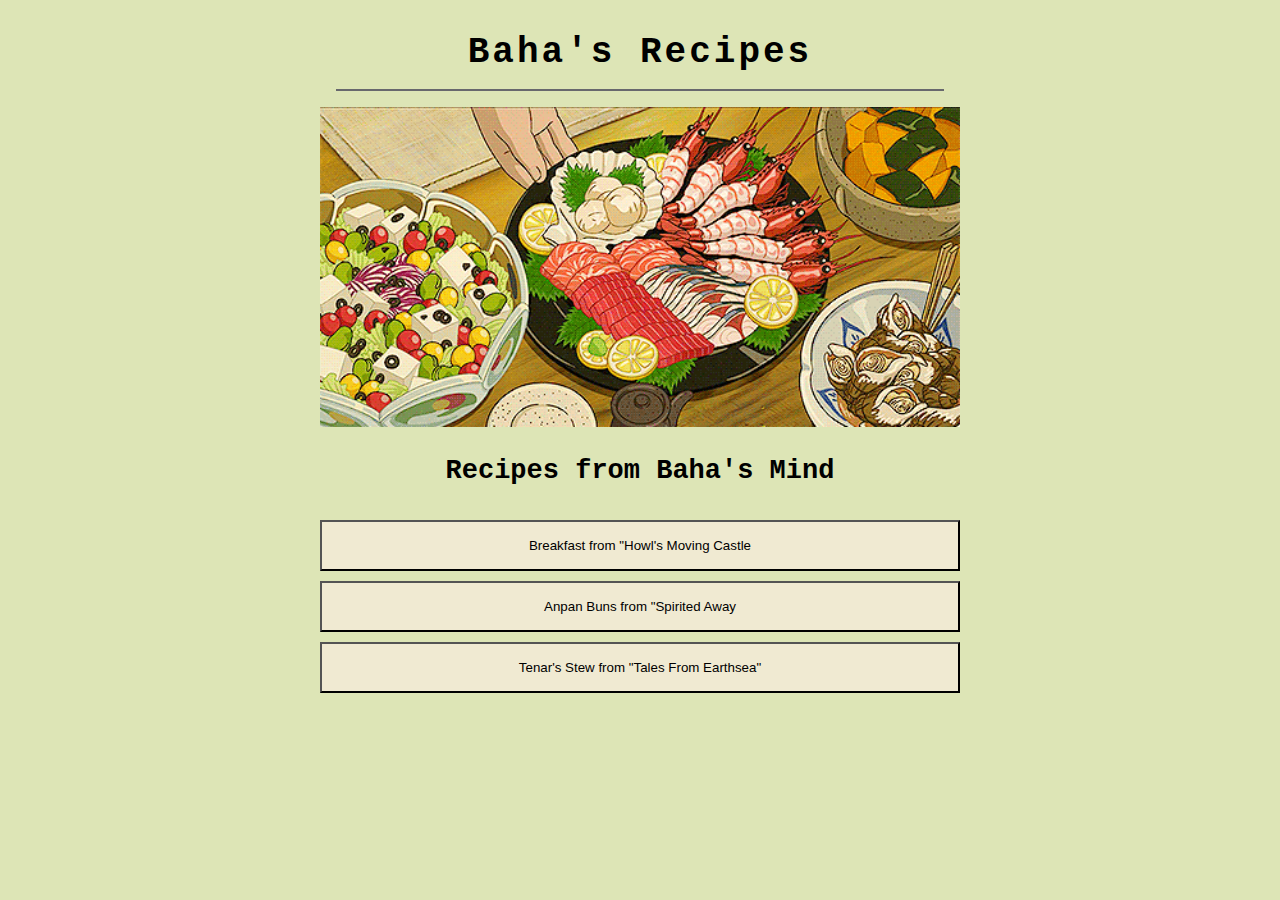
<file: index.html>
<!DOCTYPE html>
<html lang="en">
<head>
    <meta charset="UTF-8">
    <meta http-equiv="X-UA-Compatible" content="IE=edge">
    <meta name="viewport" content="width=device-width, initial-scale=1.0">
    <title>Baha's Recipes</title>
    <link rel="stylesheet" href="CSS/style.css">
</head>
<body>
<div class="wrapper">
    <h1>Baha's Recipes</h1>
    <img src="recipes/Imges-gifs/image/food.gif" alt="[Studio Ghibli's Food]">
    <h2>Recipes from Baha's Mind</h2>
    <div class="btn-group">
        <a href="recipes/howls-breakfast.html"><button class="btn">Breakfast from "Howl's Moving Castle</button></a>
       <a href="recipes/spirited-away-buns.html"> <button class="btn">Anpan Buns from "Spirited Away</button></a>
       <a href="recipes/tales-stew.html"> <button class="btn">Tenar's Stew from "Tales From Earthsea"</button></a> 
    </div>
</div>
</body>
</html>
</file>
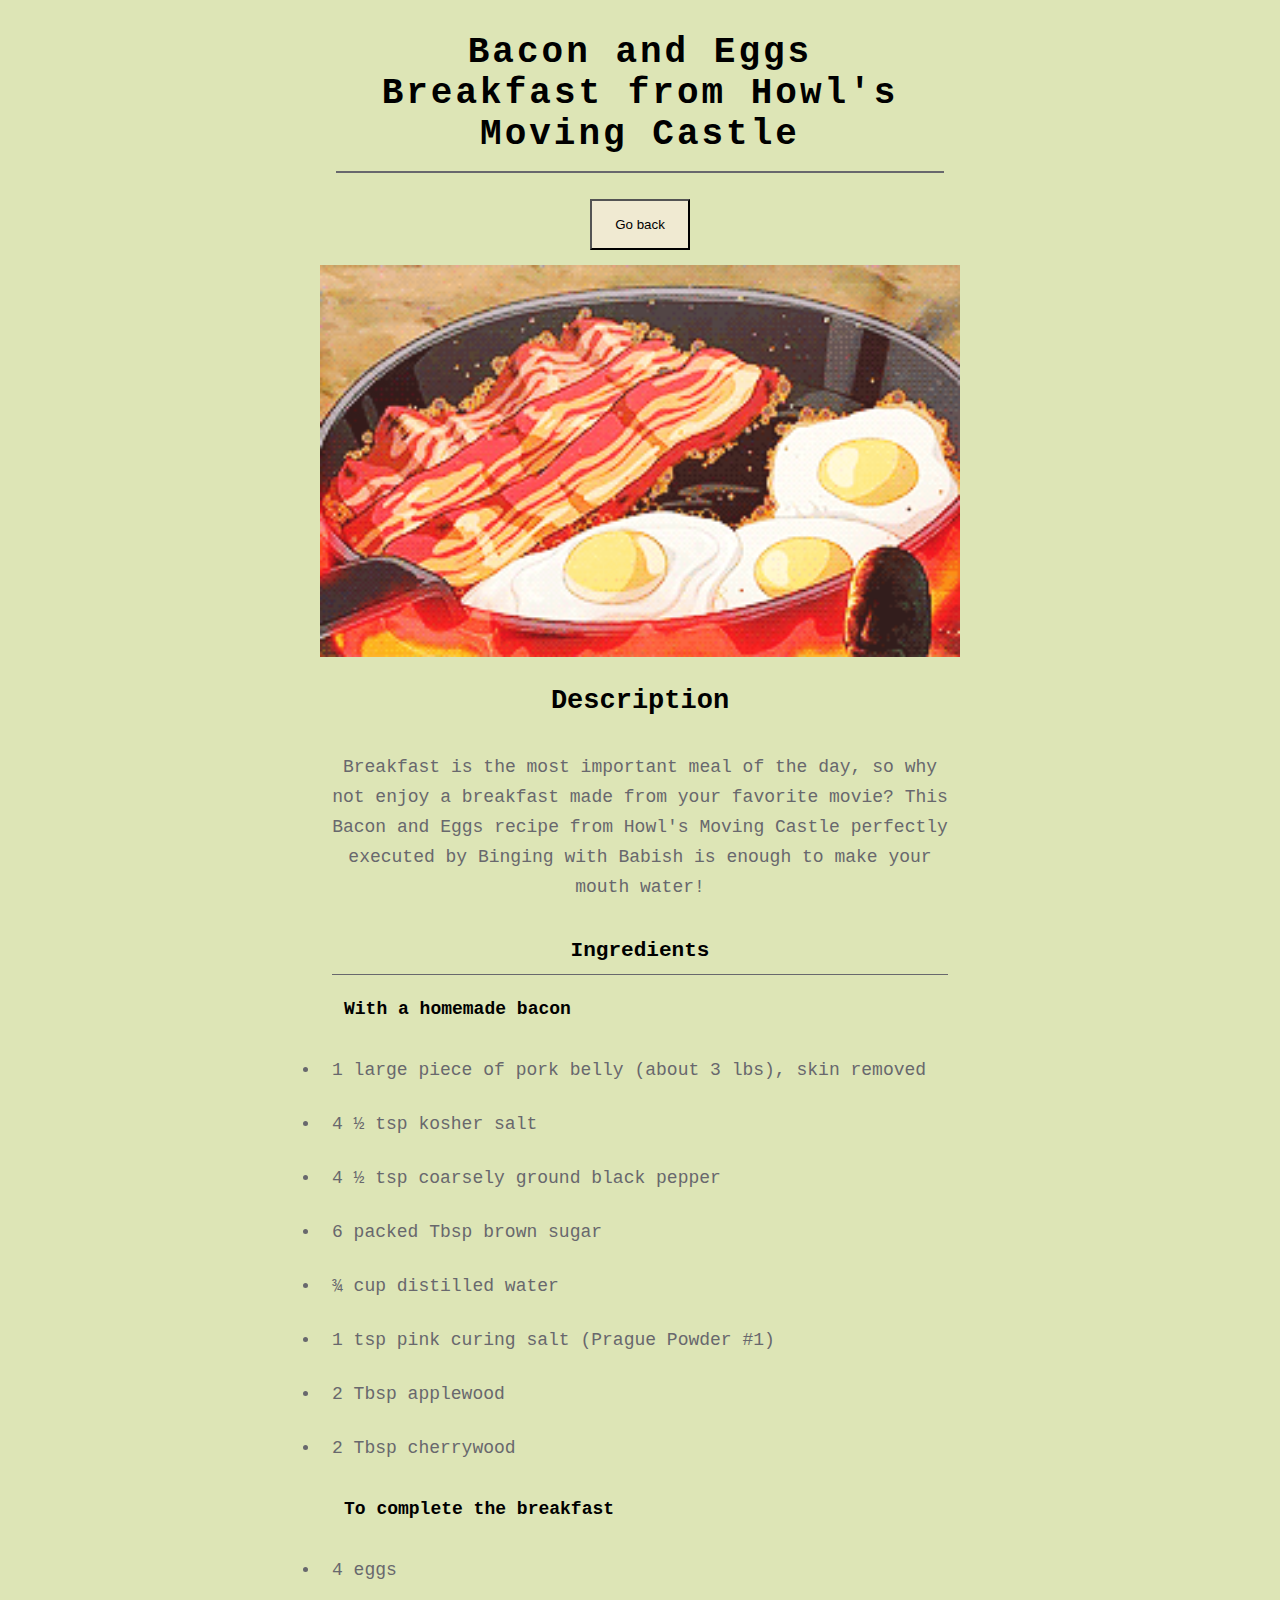
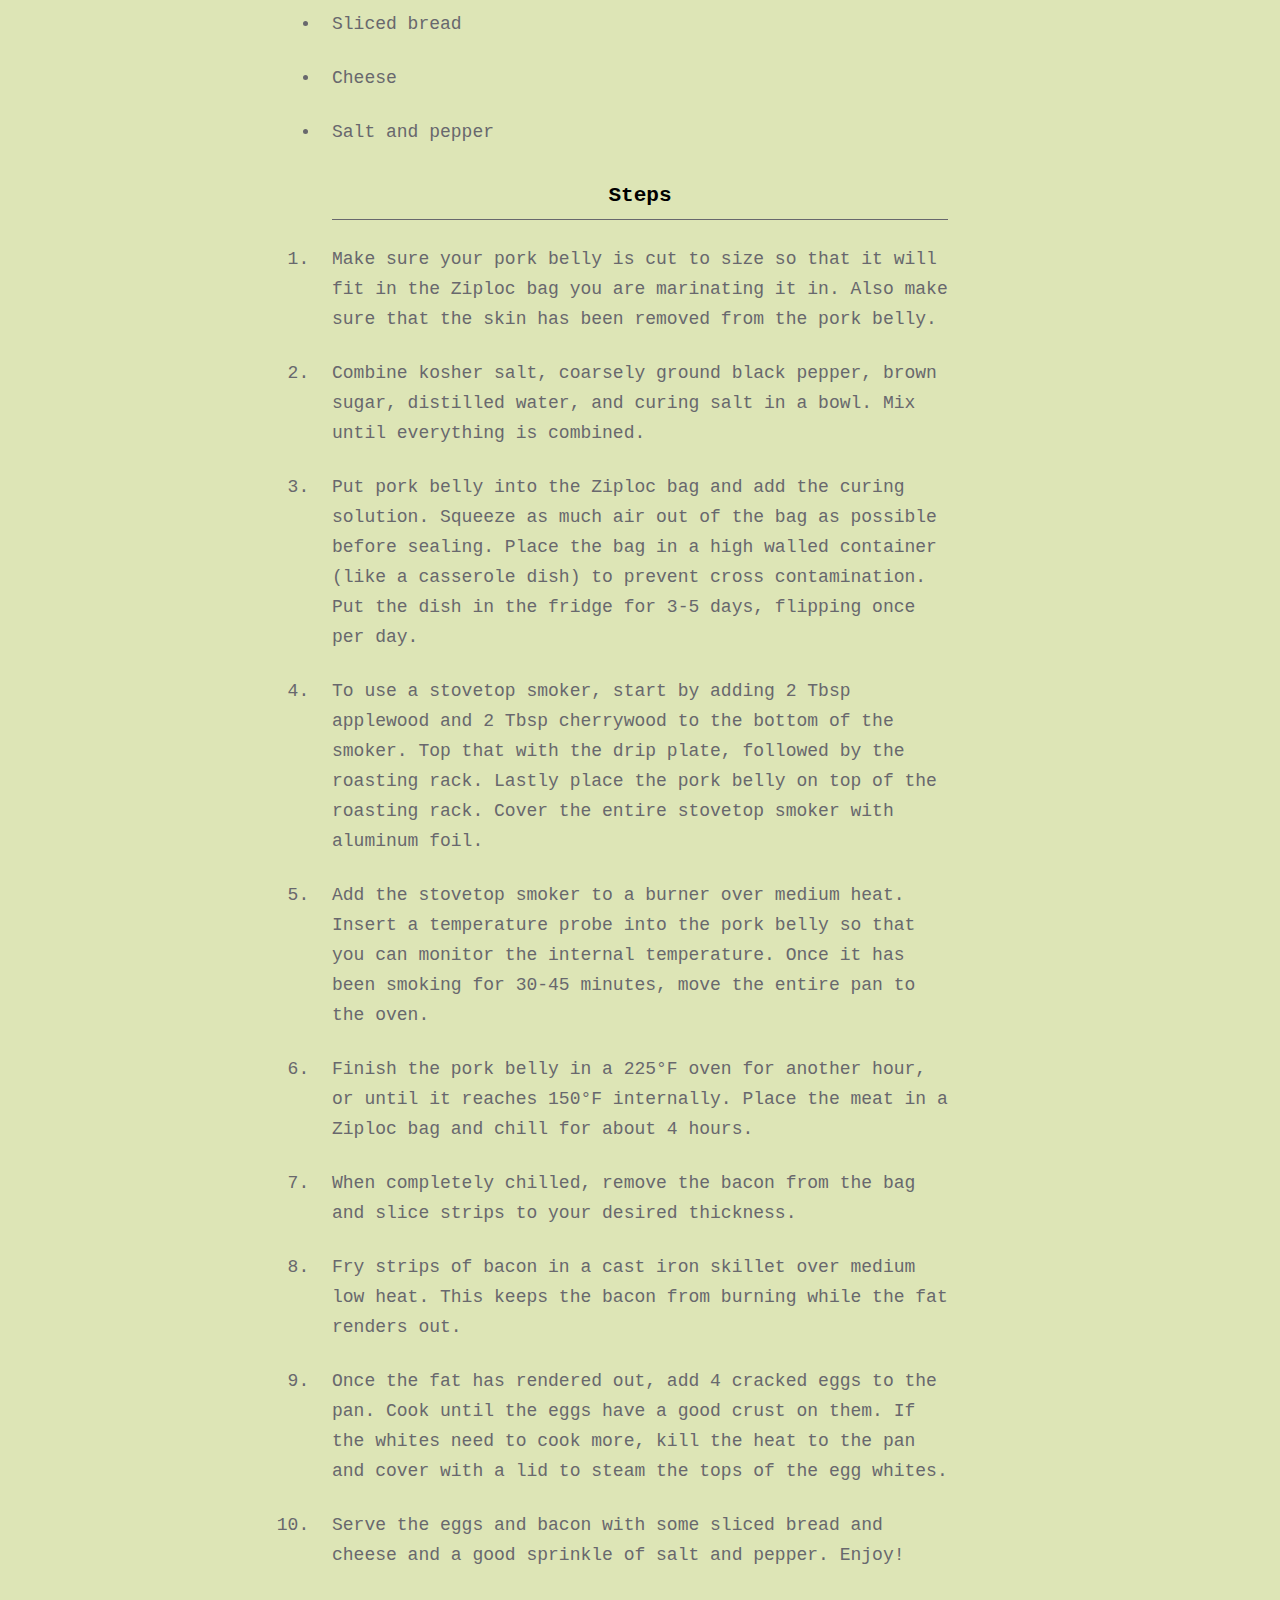
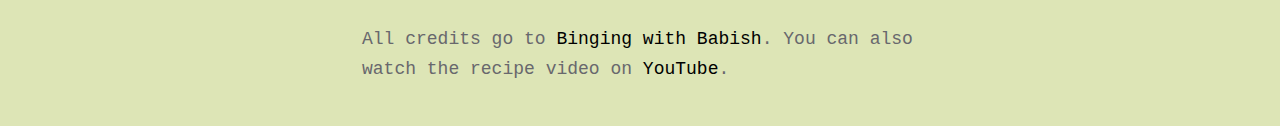
<file: recipes/howls-breakfast.html>
<!DOCTYPE html>
<html lang="en">
<head>
    <meta charset="UTF-8">
    <meta http-equiv="X-UA-Compatible" content="IE=edge">
    <meta name="viewport" content="width=device-width, initial-scale=1.0">
    <title>Howl's Bacon and Eggs Breakfast</title>
    <link rel="stylesheet" href="../CSS/style.css">
</head>
<body>
<div class="wrapper">
    <h1>Bacon and Eggs Breakfast from Howl's Moving Castle</h1>
   <a href="../index.html"> <button class="btn btn-small">Go back</button></a>
    <img src="Imges-gifs/image/bacon-eggs.gif" alt="[Howl's Moving Castle Breakfast]">

    <h2>Description</h2>
    <p>Breakfast is the most important meal of the day, so why not enjoy a breakfast made from your favorite movie? This Bacon and Eggs recipe from Howl's Moving Castle perfectly executed by Binging with Babish is enough to make your mouth water!</p>

    <h3>Ingredients</h3>
    <div class="container">
    <h4>With a homemade bacon</h4>
    <ul>
        <li>1 large piece of pork belly (about 3 lbs), skin removed</li>
        <li>4 ½ tsp kosher salt</li>
        <li>4 ½ tsp coarsely ground black pepper</li>
        <li>6 packed Tbsp brown sugar</li>
        <li>¾ cup distilled water</li>
        <li>1 tsp pink curing salt (Prague Powder #1)</li>
        <li>2 Tbsp applewood </li>
        <li>2 Tbsp cherrywood </li>
    </ul>
    <h4>To complete the breakfast</h4>
    <ul>
        <li>4 eggs</li>
        <li>Sliced bread</li>
        <li>Cheese</li>
        <li>Salt and pepper</li>
    </ul>
    </div>

    <h3>Steps</h3>
    <div class="container">
    <ol>
        <li>Make sure your pork belly is cut to size so that it will fit in the Ziploc bag you are marinating it in. Also make sure that the skin has been removed from the pork belly. </li>
        <li>Combine kosher salt, coarsely ground black pepper, brown sugar, distilled water, and curing salt in a bowl. Mix until everything is combined.</li>
        <li>Put pork belly into the Ziploc bag and add the curing solution. Squeeze as much air out of the bag as possible before sealing. Place the bag in a high walled container (like a casserole dish) to prevent cross contamination. Put the dish in the fridge for 3-5 days, flipping once per day.</li>
        <li>To use a stovetop smoker, start by adding 2 Tbsp applewood and 2 Tbsp cherrywood to the bottom of the smoker. Top that with the drip plate, followed by the roasting rack. Lastly place the pork belly on top of the roasting rack. Cover the entire stovetop smoker with aluminum foil. </li>
        <li>Add the stovetop smoker to a burner over medium heat. Insert a temperature probe into the pork belly so that you can monitor the internal temperature. Once it has been smoking for 30-45 minutes, move the entire pan to the oven. </li>
        <li>Finish the pork belly in a 225°F oven for another hour, or until it reaches 150°F internally. Place the meat in a Ziploc bag and chill for about 4 hours.</li>
        <li>When completely chilled, remove the bacon from the bag and slice strips to your desired thickness.</li>
        <li>Fry strips of bacon in a cast iron skillet over medium low heat. This keeps the bacon from burning while the fat renders out. </li>
        <li>Once the fat has rendered out, add 4 cracked eggs to the pan. Cook until the eggs have a good crust on them. If the whites need to cook more, kill the heat to the pan and cover with a lid to steam the tops of the egg whites.</li>
        <li>Serve the eggs and bacon with some sliced bread and cheese and a good sprinkle of salt and pepper. Enjoy!</li>
    </ol>
    </div>

    <p class="footer">All credits go to <a href="https://www.bingingwithbabish.com/recipes/orangemochafrapp-fpm9l" target="_blank">Binging with Babish</a>. You can also watch the recipe video on <a href="https://youtu.be/UPccIAVvQA4" target="_blank">YouTube</a>.</p>
</div>
</body>
</html>
</file>
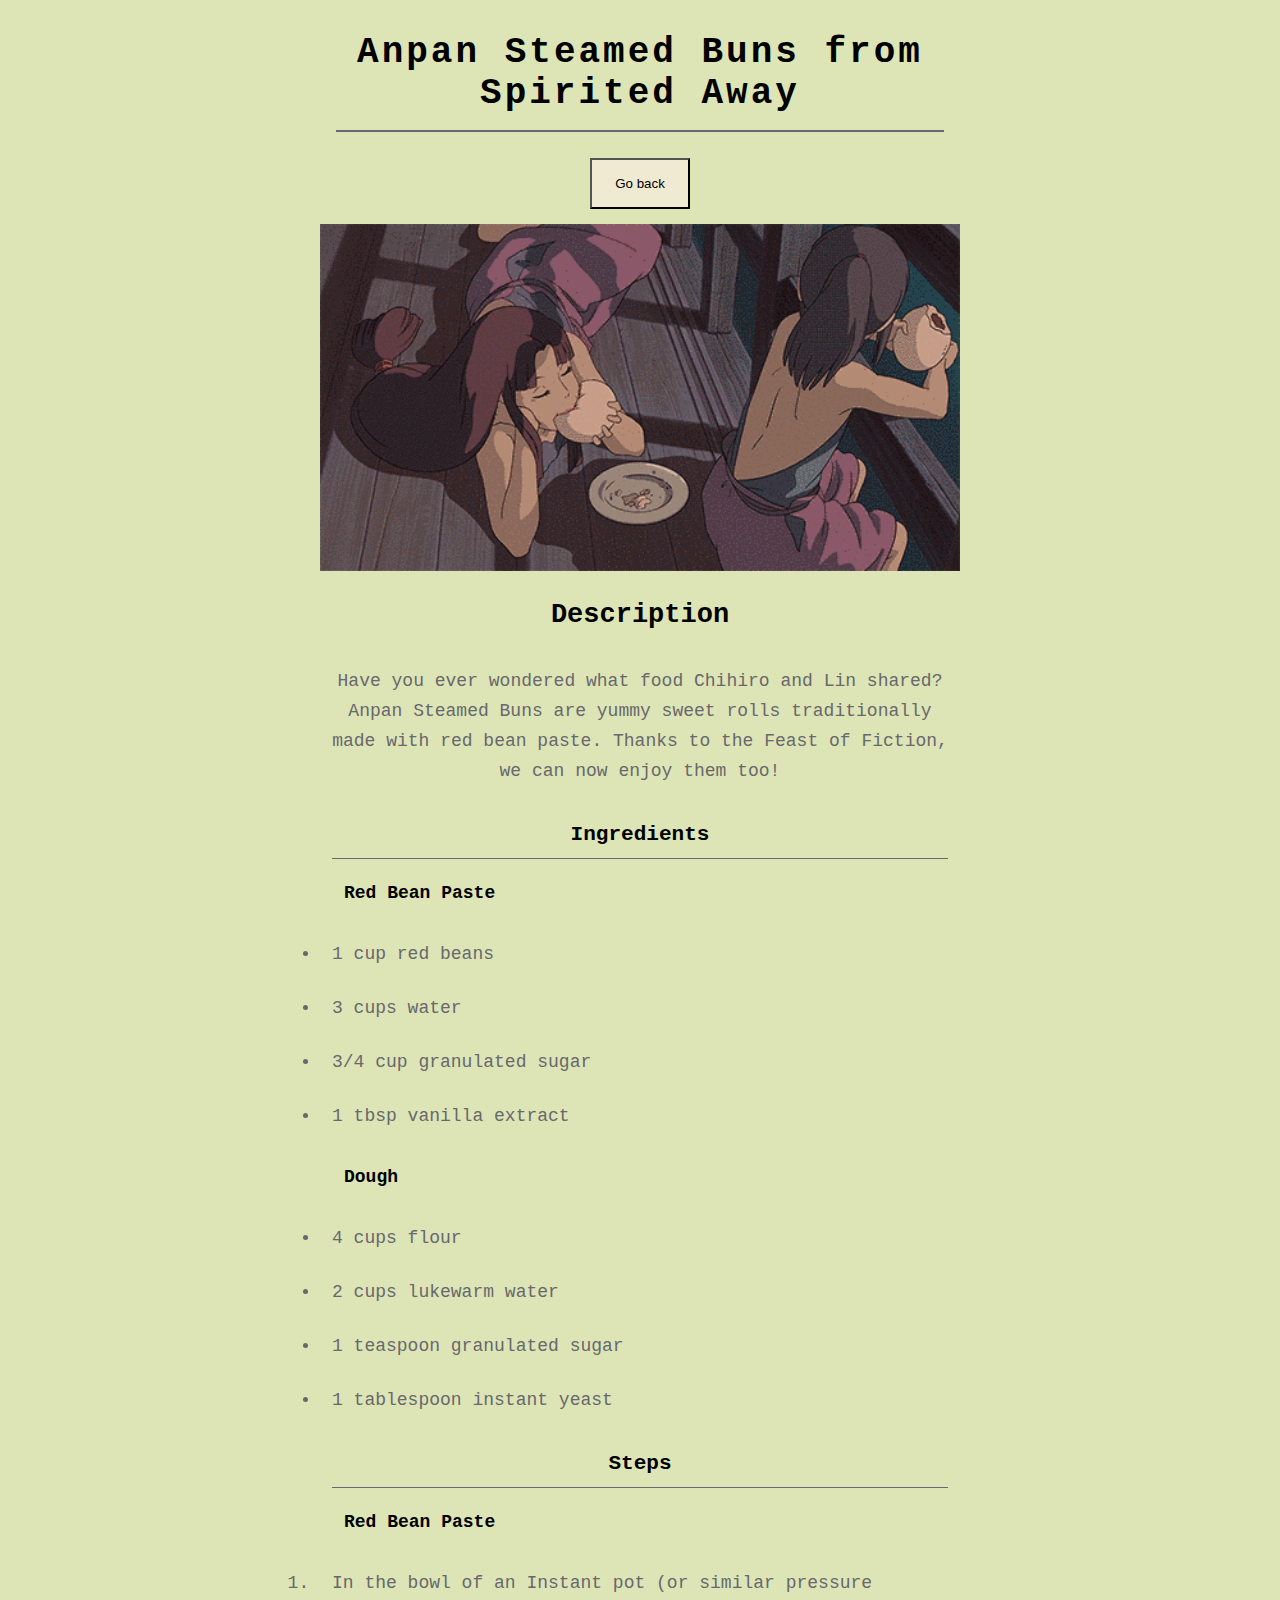
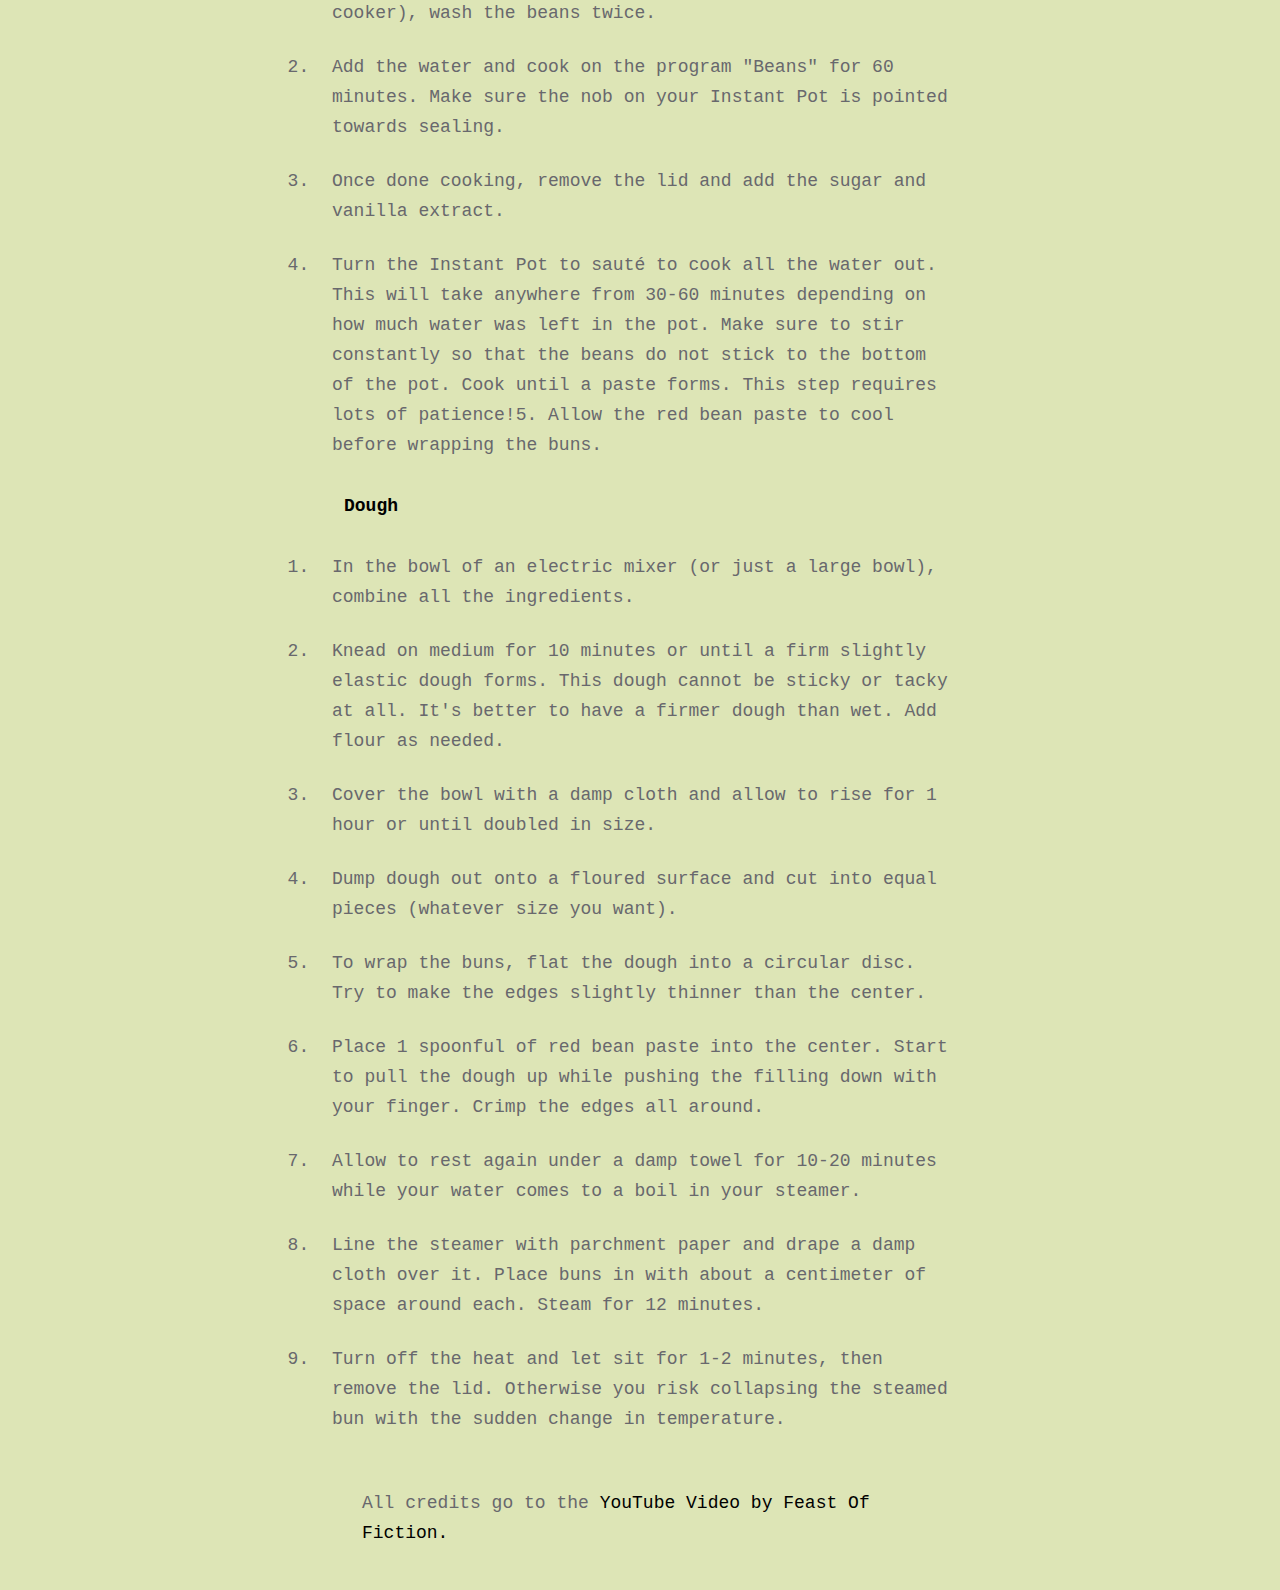
<file: recipes/spirited-away-buns.html>
<!DOCTYPE html>
<html lang="en">
<head>
    <meta charset="UTF-8">
    <meta http-equiv="X-UA-Compatible" content="IE=edge">
    <meta name="viewport" content="width=device-width, initial-scale=1.0">
    <title>Spirited Away Steam Buns</title>
    <link rel="stylesheet" href="../CSS/style.css">
</head>
<body>
<div class="wrapper">
    <h1>Anpan Steamed Buns from Spirited Away</h1>
   <a href="../index.html"> <button class="btn btn-small">Go back</button></a> 
    <img src="Imges-gifs/image/anpan-buns.gif" alt="[Anpan Steamed Buns from Spirited Away]">

    <h2>Description</h2>
    <p>Have you ever wondered what food Chihiro and Lin shared? Anpan Steamed Buns are yummy sweet rolls traditionally made with red bean paste. Thanks to the Feast of Fiction, we can now enjoy them too!</p>

    <h3>Ingredients</h3>
    <div class="container">
    <h4>Red Bean Paste</h4>
    <ul>
        <li>1 cup red beans</li>
        <li>3 cups water</li>
        <li>3/4 cup granulated sugar</li>
        <li>1 tbsp vanilla extract </li>
    </ul>
    <h4>Dough</h4>
    <ul>
        <li>4 cups flour</li>
        <li>2 cups lukewarm water</li>
        <li>1 teaspoon granulated sugar</li>
        <li>1 tablespoon instant yeast</li>
    </ul>
    </div>

    <h3>Steps</h3>
    <div class="container">
    <h4>Red Bean Paste</h4>
    <ol>
        <li> In the bowl of an Instant pot (or similar pressure cooker), wash the beans twice.</li>
        <li>Add the water and cook on the program "Beans" for 60 minutes. Make sure the nob on your Instant Pot is pointed towards sealing.</li>
        <li>Once done cooking, remove the lid and add the sugar and vanilla extract.</li>
        <li>Turn the Instant Pot to sauté to cook all the water out. This will take anywhere from 30-60 minutes depending on how much water was left in the pot. Make sure to stir constantly so that the beans do not stick to the bottom of the pot. Cook until a paste forms. This step requires lots of patience!5. Allow the red bean paste to cool before wrapping the buns.</li>
    </ol>

    <h4>Dough</h4>
    <ol>
        <li>In the bowl of an electric mixer (or just a large bowl), combine all the ingredients.</li>
        <li>Knead on medium for 10 minutes or until a firm slightly elastic dough forms. This dough cannot be sticky or tacky at all. It's better to have a firmer dough than wet. Add flour as needed.</li>
        <li>Cover the bowl with a damp cloth and allow to rise for 1 hour or until doubled in size.</li>
        <li>Dump dough out onto a floured surface and cut into equal pieces (whatever size you want).</li>
        <li>To wrap the buns, flat the dough into a circular disc. Try to make the edges slightly thinner than the center.</li>
        <li>Place 1 spoonful of red bean paste into the center. Start to pull the dough up while pushing the filling down with your finger. Crimp the edges all around.</li>
        <li>Allow to rest again under a damp towel for 10-20 minutes while your water comes to a boil in your steamer.</li>
        <li>Line the steamer with parchment paper and drape a damp cloth over it. Place buns in with about a centimeter of space around each. Steam for 12 minutes.</li>
        <li>Turn off the heat and let sit for 1-2 minutes, then remove the lid. Otherwise you risk collapsing the steamed bun with the sudden change in temperature.</li>
    </ol>
    </div>
    <p class="footer">All credits go to the <a href="https://youtu.be/AdEFkjbG90g" target="_blank">YouTube Video by Feast Of Fiction.</a></p>
</div>
</body>
</html>
</file>
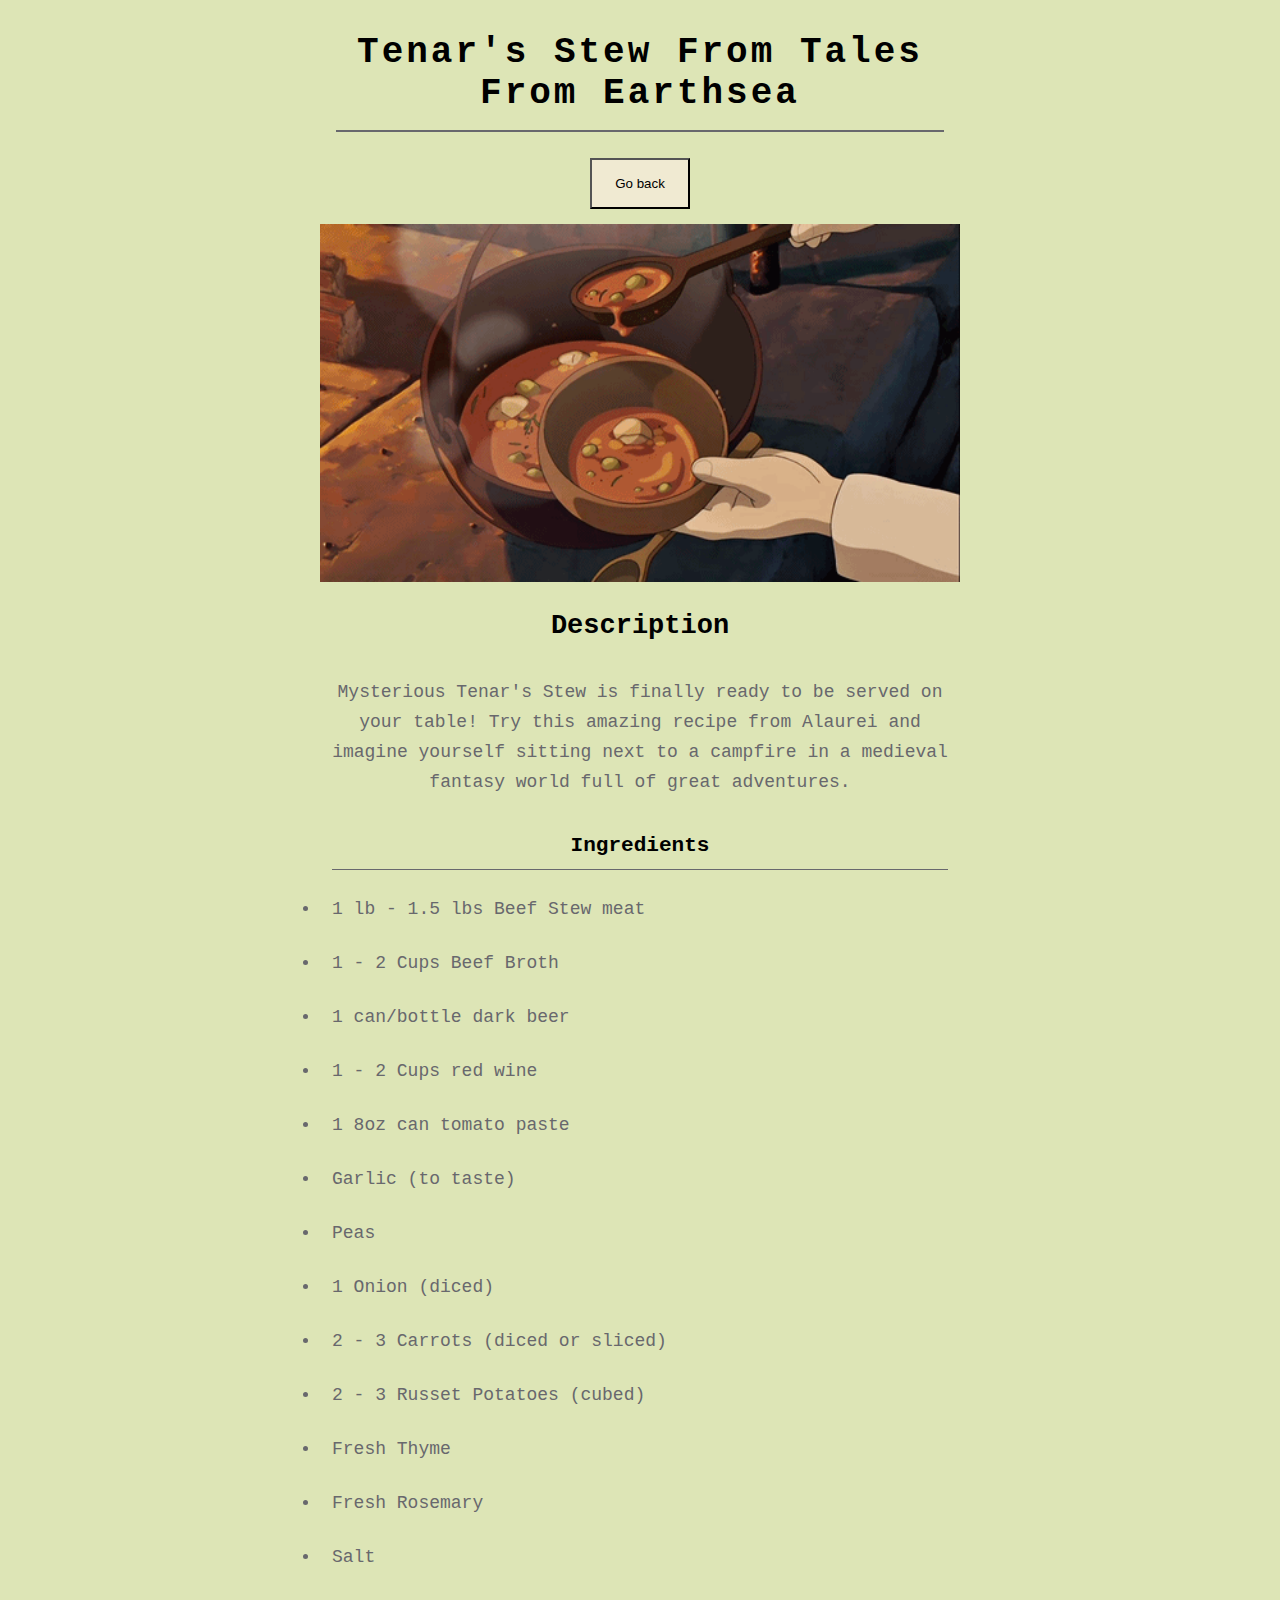
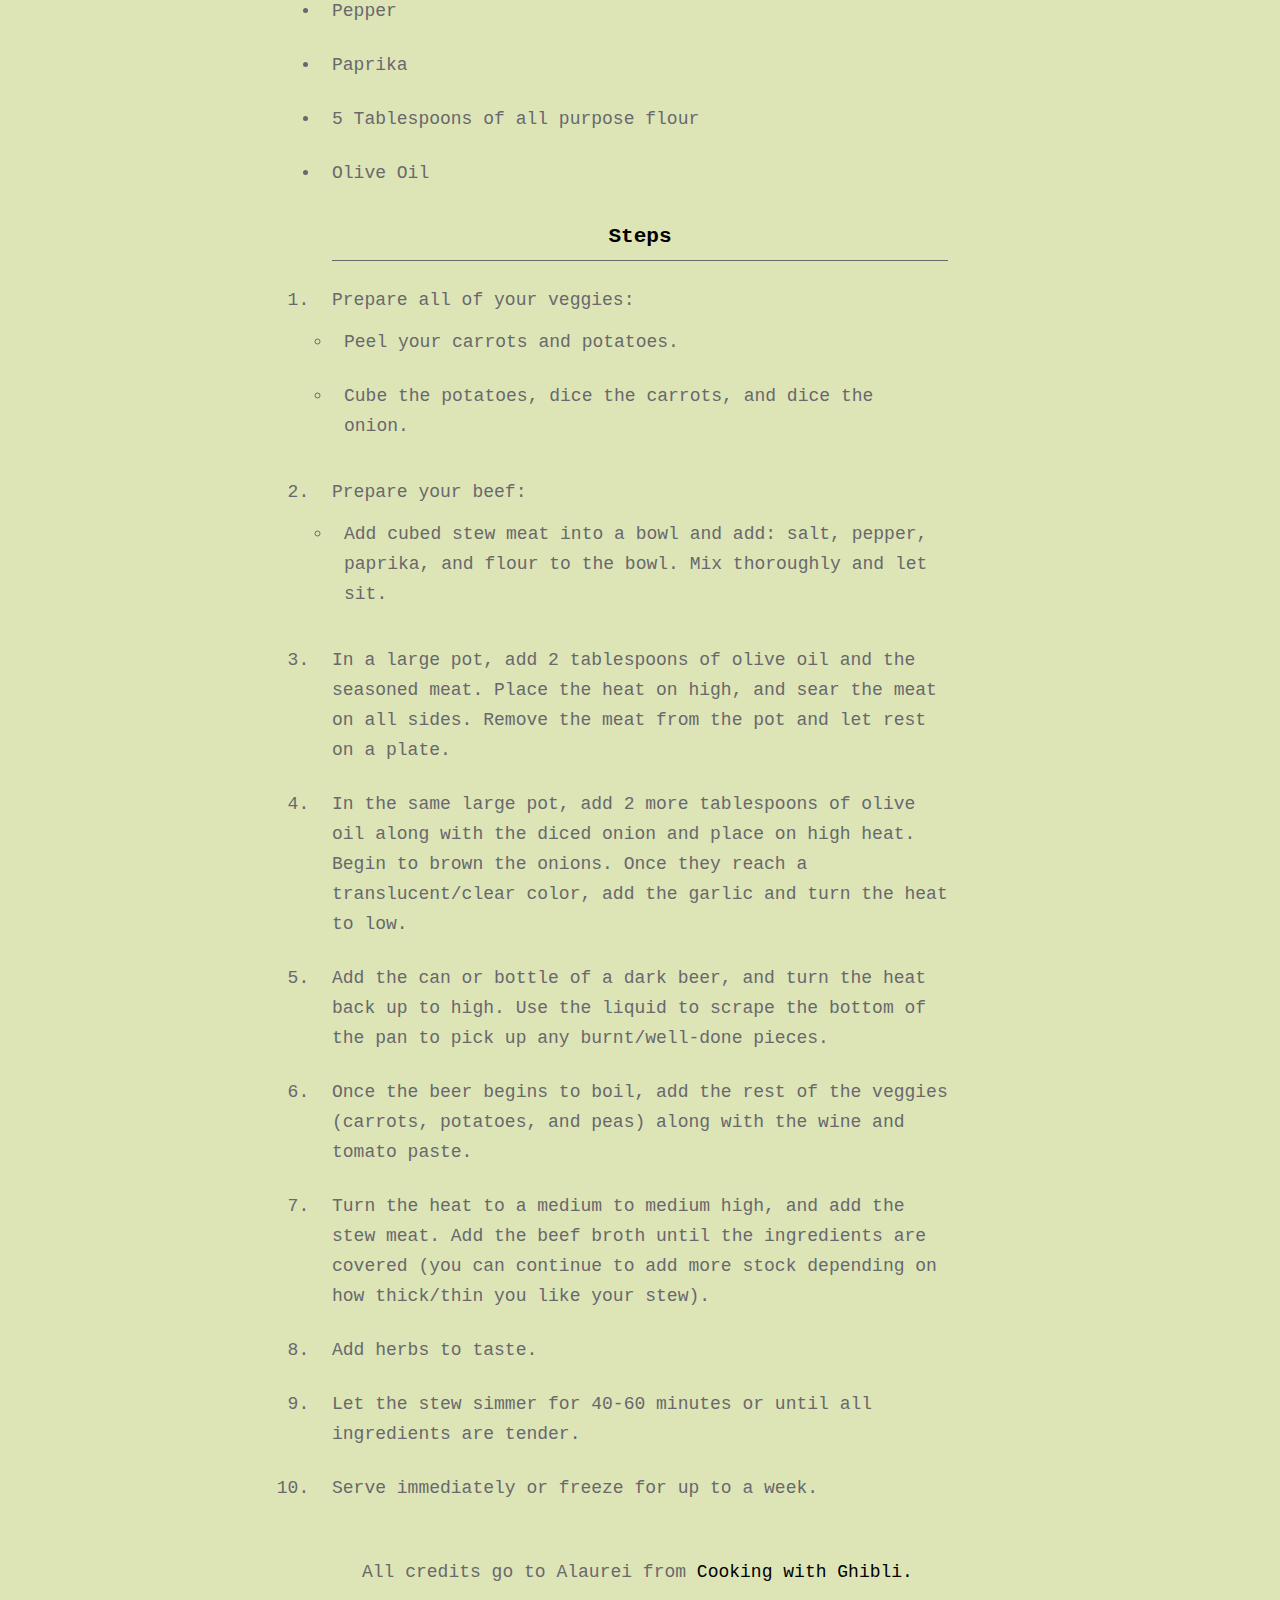
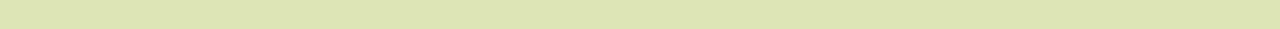
<file: recipes/tales-stew.html>
<!DOCTYPE html>
<html lang="en">
<head>
    <meta charset="UTF-8">
    <meta http-equiv="X-UA-Compatible" content="IE=edge">
    <meta name="viewport" content="width=device-width, initial-scale=1.0">
    <title>Tales From Earthsea Stew</title>
    <link rel="stylesheet" href="../CSS/style.css">
</head>
<body>
<div class="wrapper">
    <h1>Tenar's Stew From Tales From Earthsea</h1>
   <a href="../index.html"> <button class="btn btn-small">Go back</button></a> 
    <img src="Imges-gifs/image/stew.gif" alt="[Tenar's Stew]">

    <h2>Description</h2>
    <p>Mysterious Tenar's Stew is finally ready to be served on your table! Try this amazing recipe from Alaurei and imagine yourself sitting next to a campfire in a medieval fantasy world full of great adventures.</p>

    <h3>Ingredients</h3>
    <div class="container">
    <ul>
        <li>1 lb - 1.5 lbs Beef Stew meat</li>
        <li>1 - 2 Cups Beef Broth</li>
        <li>1 can/bottle dark beer</li>
        <li>1 - 2 Cups red wine</li>
        <li>1 8oz can tomato paste</li>
        <li>Garlic (to taste)</li>
        <li>Peas</li>
        <li>1 Onion (diced)</li>
        <li>2 - 3 Carrots (diced or sliced)</li>
        <li>2 - 3 Russet Potatoes (cubed)</li>
        <li>Fresh Thyme</li>
        <li>Fresh Rosemary</li>
        <li>Salt</li>
        <li>Pepper</li>
        <li>Paprika</li>
        <li>5 Tablespoons of all purpose flour</li>
        <li>Olive Oil</li>
    </ul>
</div>
    <h3>Steps</h3>
    <div class="container">
    <ol>
        <li>Prepare all of your veggies:
            <ul>
                <li>Peel your carrots and potatoes.</li>
                <li>Cube the potatoes, dice the carrots, and dice the onion.</li>
            </ul>
        </li>
        <li>
            Prepare your beef:
            <ul>
                <li>
                    Add cubed stew meat into a bowl and add: salt, pepper, paprika, and flour to the bowl. Mix thoroughly and let sit.
                </li>
            </ul>
        </li>
        <li>
            In a large pot, add 2 tablespoons of olive oil and the seasoned meat. Place the heat on high, and sear the meat on all sides. Remove the meat from the pot and let rest on a plate.
        </li>
        <li>
            In the same large pot, add 2 more tablespoons of olive oil along with the diced onion and place on high heat. Begin to brown the onions. Once they reach a translucent/clear color, add the garlic and turn the heat to low.
        </li>
        <li>
            Add the can or bottle of a dark beer, and turn the heat back up to high. Use the liquid to scrape the bottom of the pan to pick up any burnt/well-done pieces.
        </li>
        <li>
            Once the beer begins to boil, add the rest of the veggies (carrots, potatoes, and peas) along with the wine and tomato paste.
        </li>
        <li>
            Turn the heat to a  medium to medium high, and add the stew meat. Add the beef broth until the ingredients are covered (you can continue to add more stock depending on how thick/thin you like your stew).
        </li>
        <li>Add herbs to taste.</li>
        <li>
            Let the stew simmer for 40-60 minutes or until all ingredients are tender.
        </li>
        <li>
            Serve immediately or freeze for up to a week.
        </li>
    </ol>
    </div>
    <p class="footer">All credits go to Alaurei from <a href="http://cookingwithghibli.blogspot.com/2015/03/tales-from-earthsea.html" target="_blank">Cooking with Ghibli.</a></p>
</div>
</body>
</html>
</file>
<file: CSS/style.css>
* {
    margin: 0;
    padding: 0;
}

body {
    font-family:'Courier New', Courier, monospace;
    font-size: 18px;
    background-color: #dde5b6;
    text-align: center;
}

.wrapper {
    margin-left: auto;
    margin-right: auto;
    width: 50%;
}

/* Headings */

h1 {
    border-bottom: 2px solid #68686D;
    letter-spacing: 3px;
    margin: 16px;
    padding: 16px;
}
h2, h3, h4 {
    margin: 12px;
    padding: 12px;
}
h3 {
    border-bottom: 1px solid #68686D;
}

/* Image */
img {
    width: 100%;
    height: auto;
}

/* Buttons */

.btn {
    background-color: #f0ead2;
    width: 100%;
    padding: 16px;
    margin-top: 10px;
    cursor: pointer;
}

.btn:hover {
    background-color: #d8e2dc;
}

.btn-small {
    width: 100px;
    height:auto;
    margin-bottom: 15px;
}

/* Text styling*/
li, p {
    color: #68686D;
    padding: 12px;
    line-height: 30px;
    text-justify: auto;
}

a {
    text-decoration: none;
    color: #000;
}

.container {
    text-align: left;
}

.footer {
    margin: 30px;
    text-align: left;
}
</file>
